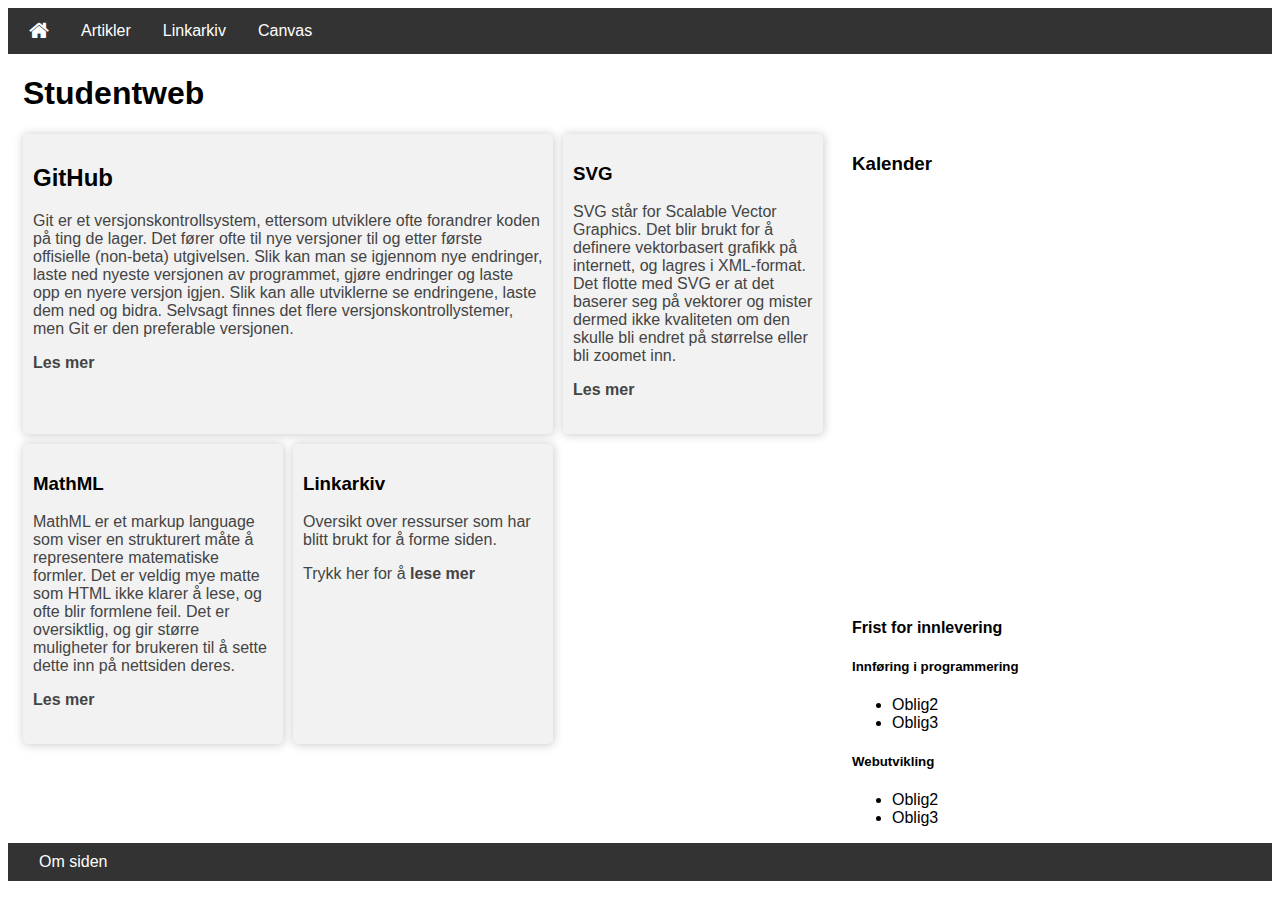
<file: html/index.html>
<!DOCTYPE html>
<html lang="no">
  <head>
    <meta charset="utf-8">
    <title>Studentnettside</title>
    <link rel="stylesheet" type="text/css" href="../css/index.css">
    <link rel="stylesheet" href="https://cdnjs.cloudflare.com/ajax/libs/font-awesome/4.7.0/css/font-awesome.min.css">
    <link rel="stylesheet" type="text/css" href="https://necolas.github.io/normalize.css/7.0.0/normalize.css">
  </head>
  <body>
    <nav>
      <a href="index.html"><i class="fa fa-home fa-lg" aria-hidden="true"></i></a>
        <div class="dropdownArticle">
        <button class="btnDrop">Artikler</button>
          <div class="dropdownArticleContent">
            <a href="mathml.html">MathML</a>
            <a href="svg.html">SVG</a>
            <a href="github.html">GitHub</a>
          </div> <!-- dropdownArticleContent end -->
        </div>  <!-- dropdownArticleArticle end -->
      <a href="linkarkiv.html">Linkarkiv</a>
      <a target="_blank" href="https://hiof.instructure.com/">Canvas</a>
    </nav>
<!--                         HEADER                                             -->
    <header>
      <h1>Studentweb</h1>
    </header>
<!--                         MAIN                                               -->
    <main>
      <div class="wrapper">
        <div class="box git">
          <article>
            <h2>GitHub</h2>
            <p>Git er et versjonskontrollsystem, ettersom utviklere ofte forandrer
            koden på ting de lager. Det fører ofte til nye versjoner til og etter
            første offisielle (non-beta) utgivelsen. Slik kan man se igjennom
            nye endringer, laste ned nyeste versjonen av programmet, gjøre endringer
            og laste opp en nyere versjon igjen. Slik kan alle utviklerne se
            endringene, laste dem ned og bidra. Selvsagt finnes det flere
            versjonskontrollystemer, men Git er den preferable versjonen.</p>
            <p><a class="les" href="github.html">Les mer</a></p>
          </article>
        </div><!-- end of git -->

        <div class="box svg">
          <article id="svg">
            <h3>SVG</h3>
            <p>SVG står for Scalable Vector Graphics. Det blir brukt for å definere
            vektorbasert grafikk på internett, og lagres i XML-format.
            Det flotte med SVG er at det baserer seg på vektorer og mister dermed
            ikke kvaliteten om den skulle bli endret på størrelse eller bli
            zoomet inn.</p>
            <p><a class="les" href="svg.html">Les mer</a></p>
          </article>
        </div><!-- end of svg -->

        <div class="box math">
          <article>
            <h3>MathML</h3>
            <p>MathML er et markup language som viser en strukturert måte
              å representere matematiske formler. Det er veldig mye matte
              som HTML ikke klarer å lese, og ofte blir formlene feil. Det er oversiktlig,
              og gir større muligheter for brukeren til å sette dette inn på
              nettsiden deres.</p>
              <p><a class="les" href="mathml.html">Les mer</a></p>
          </article>
        </div><!-- end of math -->

        <div class="box link">
          <article>
            <h3>Linkarkiv</h3>
            <p>Oversikt over ressurser som har blitt brukt for å forme siden.</p>
            <p>Trykk her for å <a class="les" href="linkarkiv.html">lese mer</a></p>
          </article>
        </div> <!-- end of link -->
      </div><!-- end of wrapper -->
          <!--                   ASIDE                                          -->
        <aside>
          <h3>Kalender</h3> <!-- Google lar meg ikke flytte stylingen inn i CSS uten å bli sint så det kommer til å forbli en error her -->
          <iframe src="https://calendar.google.com/calendar/embed?showTitle=0&amp;showNav=0&amp;showPrint=0&amp;showTz=0&amp;height=400&amp;wkst=2&amp;bgcolor=%23FFFFFF&amp;src=johanne190497%40hotmail.no&amp;color=%231B887A&amp;src=j19u3d31kqt29fstcikvit8gs8%40group.calendar.google.com&amp;color=%238C500B&amp;ctz=Europe%2FOslo" style="border-width:0" width="400" height="400" frameborder="0" scrolling="no"></iframe>
          <h4>Frist for innlevering</h4>
          <h5>Innføring i programmering</h5>
          <ul>
            <li>Oblig2</li>
            <li>Oblig3</li>
          </ul>
          <h5>Webutvikling</h5>
          <ul>
            <li>Oblig2</li>
            <li>Oblig3</li>
          </ul>
        </aside>
      </main>
<!--                             FOOTER                                         -->
    <footer>
      <a href="omsiden.html">Om siden</a>
    </footer>
  </body>
</html>
<!--                         Kommentar from author                              -->
<!-- Er veldig usikker på hvordan grid og flexbox fungerer, og har i all hovedsak bare prøvd meg
fram med masse forskjellig tull. Er ikke meningen at det skal være veldig rotete, men håper så inderlig
at det i alle fall er lesebart, og muligens inspirerer/er nyttig til framtidig bruk. For min del har dette
vært svært lærerikt og strevsomt. -->
</file>
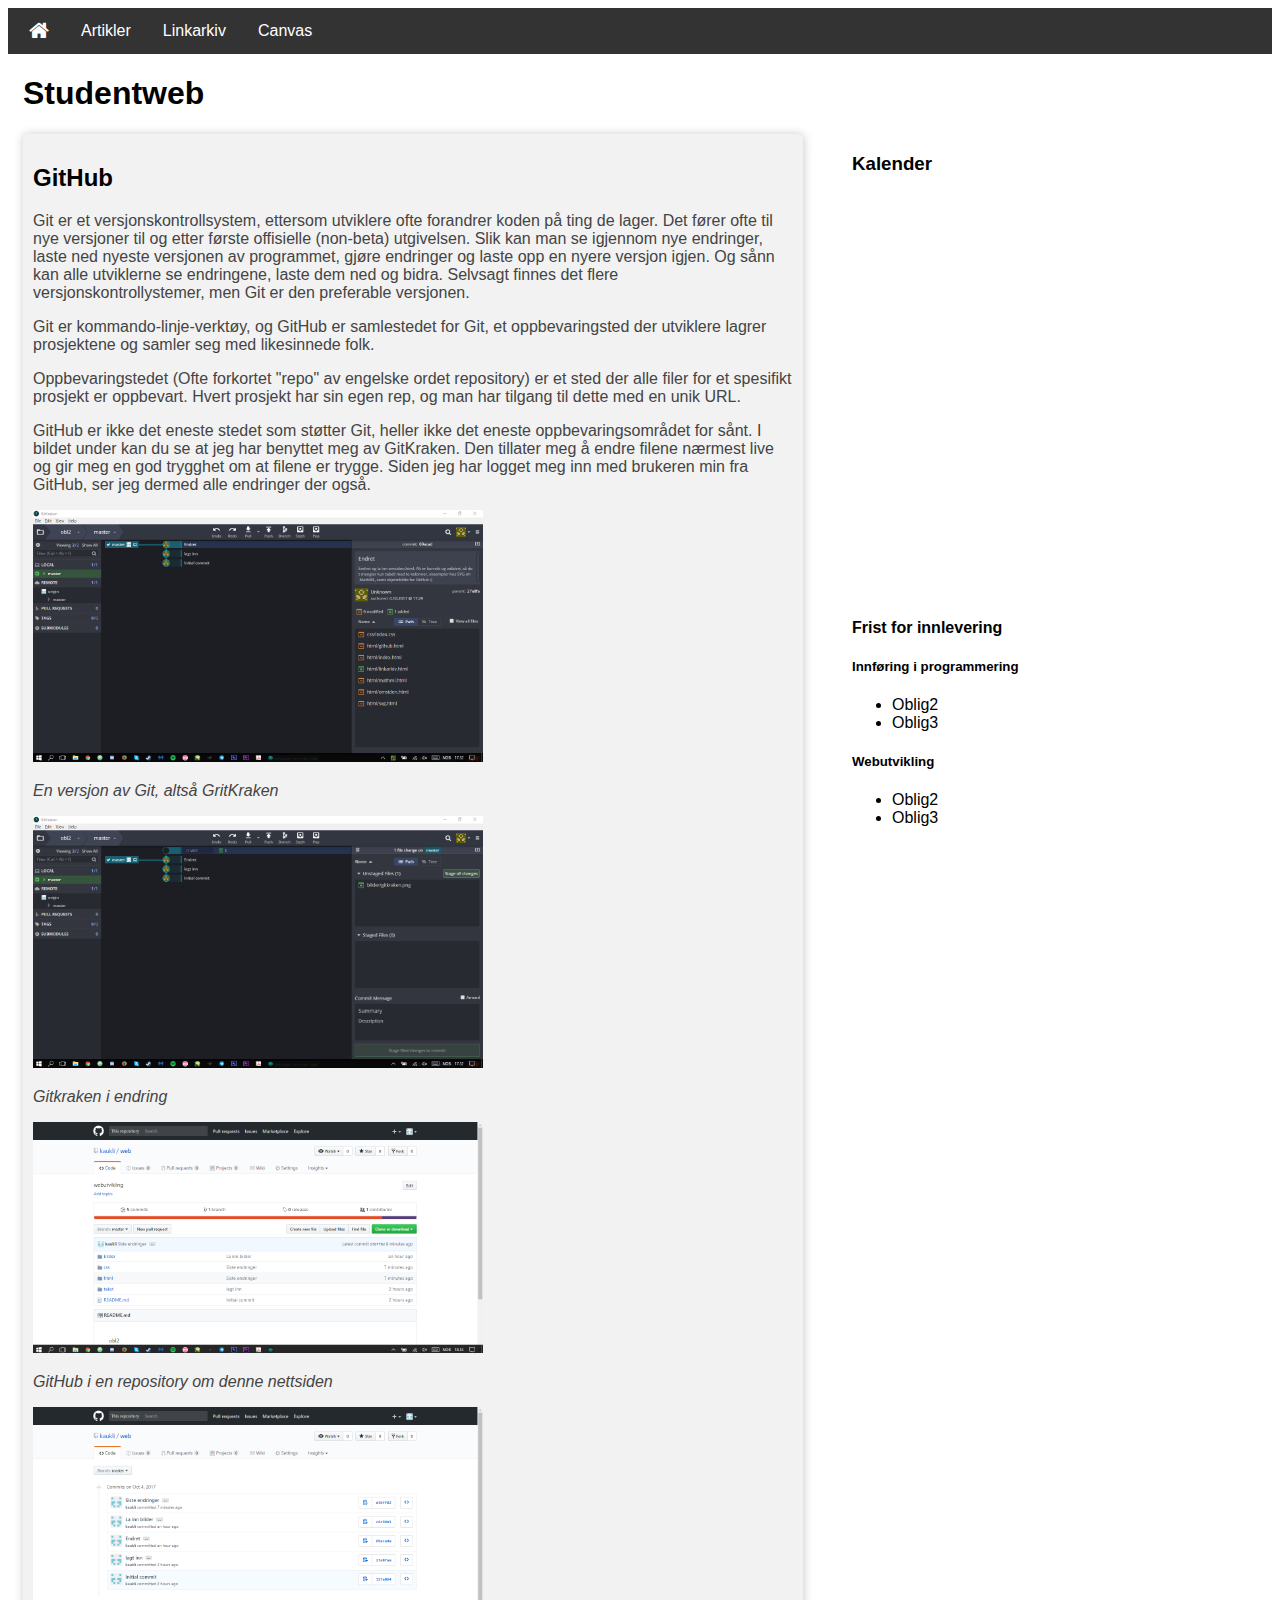
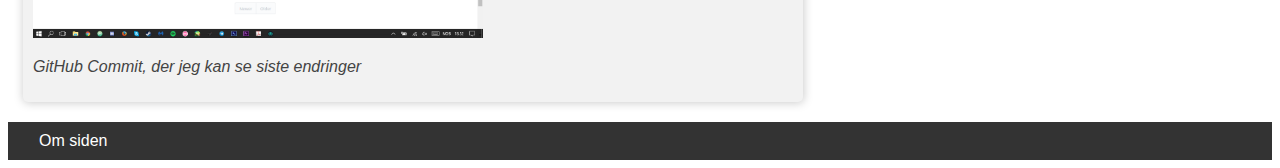
<file: html/github.html>
<!DOCTYPE html>
<html lang="no">
  <head>
    <meta charset="utf-8">
    <title>Studentnettside</title>
    <link rel="stylesheet" type="text/css" href="../css/index.css">
    <link rel="stylesheet" href="https://cdnjs.cloudflare.com/ajax/libs/font-awesome/4.7.0/css/font-awesome.min.css">
    <link rel="stylesheet" type="text/css" href="https://necolas.github.io/normalize.css/7.0.0/normalize.css">
  </head>
  <body>
    <nav>
      <a href="index.html"><i class="fa fa-home fa-lg" aria-hidden="true"></i></a>
        <div class="dropdownArticle">
        <button class="btnDrop">Artikler</button>
          <div class="dropdownArticleContent">
            <a href="mathml.html">MathML</a>
            <a href="svg.html">SVG</a>
            <a href="github.html">GitHub</a>
          </div> <!-- dropdownArticleContent end -->
        </div>  <!-- dropdownArticleArticle end -->
      <a href="linkarkiv.html">Linkarkiv</a>
      <a target="_blank" href="https://hiof.instructure.com/">Canvas</a>
    </nav>
<!--                                                                            -->
    <header>
      <h1>Studentweb</h1>
    </header>
<!--                                                                            -->
    <main>
      <div class="wrapperpage">
        <div class="content">
          <h2>GitHub</h2>
          <p>Git er et versjonskontrollsystem, ettersom utviklere ofte forandrer
            koden på ting de lager. Det fører ofte til nye versjoner til og etter
            første offisielle (non-beta) utgivelsen. Slik kan man se igjennom
            nye endringer, laste ned nyeste versjonen av programmet, gjøre endringer
            og laste opp en nyere versjon igjen. Og sånn kan alle utviklerne se
            endringene, laste dem ned og bidra. Selvsagt finnes det flere
            versjonskontrollystemer, men Git er den preferable versjonen.</p>

            <p>Git er kommando-linje-verktøy, og GitHub er samlestedet for Git,
            et oppbevaringsted der utviklere lagrer prosjektene og samler seg
            med likesinnede folk.</p>

            <p>Oppbevaringstedet (Ofte forkortet "repo" av engelske ordet repository)
            er et sted der alle filer for et spesifikt prosjekt er oppbevart.
            Hvert prosjekt har sin egen rep, og man har tilgang til dette
            med en unik URL.</p>

            <p>GitHub er ikke det eneste stedet som støtter Git, heller ikke
            det eneste oppbevaringsområdet for sånt. I bildet under kan
            du se at jeg har benyttet meg av GitKraken. Den tillater meg
            å endre filene nærmest live og gir meg en god trygghet
            om at filene er trygge. Siden jeg har logget meg inn med
            brukeren min fra GitHub, ser jeg dermed alle endringer der også.</p>
            <img src="../bilder/gitkraken.png" alt="gitkraken">
            <p><i>En versjon av Git, altså GritKraken</i></p>
            <img src="../bilder/gitkrakenendret.png" alt="endret">
            <p><i>Gitkraken i endring</i></p>
            <img src="../bilder/github.png" alt="github">
            <p><i>GitHub i en repository om denne nettsiden</i></p>
            <img src="../bilder/githubcommit.png" alt="githubcommit">
            <p><i>GitHub Commit, der jeg kan se siste endringer</i></p>
        </div>
      </div>
      <aside>
        <h3>Kalender</h3> <!-- Google lar meg ikke flytte stylingen inn i CSS uten å bli sint så det kommer til å forbli en error her -->
        <iframe src="https://calendar.google.com/calendar/embed?showTitle=0&amp;showNav=0&amp;showPrint=0&amp;showTz=0&amp;height=400&amp;wkst=2&amp;bgcolor=%23FFFFFF&amp;src=johanne190497%40hotmail.no&amp;color=%231B887A&amp;src=j19u3d31kqt29fstcikvit8gs8%40group.calendar.google.com&amp;color=%238C500B&amp;ctz=Europe%2FOslo" style="border-width:0" width="400" height="400" frameborder="0" scrolling="no"></iframe>
        <h4>Frist for innlevering</h4>
        <h5>Innføring i programmering</h5>
        <ul>
          <li>Oblig2</li>
          <li>Oblig3</li>
        </ul>
        <h5>Webutvikling</h5>
        <ul>
          <li>Oblig2</li>
          <li>Oblig3</li>
        </ul>
      </aside>
    </main>
<!--                                                                            -->
    <footer>
      <a href="omsiden.html">Om siden</a>
    </footer>
  </body>
</html>
<!--                         Kommentar from author                              -->
<!-- Er veldig usikker på hvordan grid og flexbox fungerer, og har i all hovedsak bare prøvd meg
fram med masse forskjellig tull. Er ikke meningen at det skal være veldig rotete, men håper så inderlig
at det i alle fall er lesebart, og muligens inspirerer/er nyttig til framtidig bruk. For min del har dette
vært svært lærerikt og strevsomt. -->
</file>
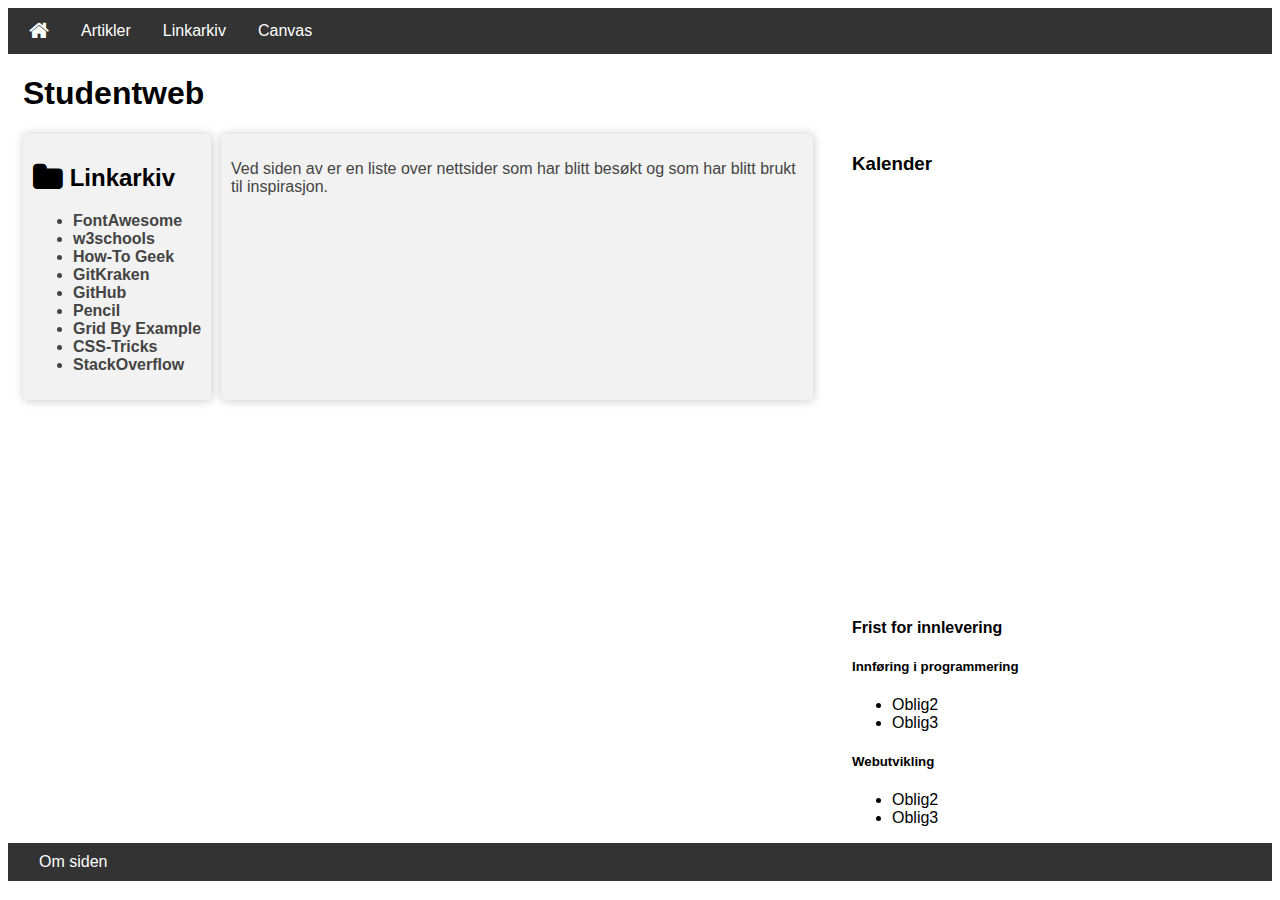
<file: html/linkarkiv.html>
<!DOCTYPE html>
<html lang="no">
  <head>
    <meta charset="utf-8">
    <title>Studentnettside</title>
    <link rel="stylesheet" type="text/css" href="../css/index.css">
    <link rel="stylesheet" href="https://cdnjs.cloudflare.com/ajax/libs/font-awesome/4.7.0/css/font-awesome.min.css">
    <link rel="stylesheet" type="text/css" href="https://necolas.github.io/normalize.css/7.0.0/normalize.css">
  </head>
  <body>
    <nav>
      <a href="index.html"><i class="fa fa-home fa-lg" aria-hidden="true"></i></a>
        <div class="dropdownArticle">
        <button class="btnDrop">Artikler</button>
          <div class="dropdownArticleContent">
            <a href="mathml.html">MathML</a>
            <a href="svg.html">SVG</a>
            <a href="github.html">GitHub</a>
          </div> <!-- dropdownArticleContent end -->
        </div>  <!-- dropdownArticleArticle end -->
      <a href="linkarkiv.html">Linkarkiv</a>
      <a target="_blank" href="https://hiof.instructure.com/">Canvas</a>
    </nav>
<!--                                                                            -->
    <header>
      <h1>Studentweb</h1>
    </header>
<!--                                                                            -->
    <main>
      <div class="wrapperpage">
        <div class="content">
          <h2><i class="fa fa-folder fa-lg" aria-hidden="true"></i> Linkarkiv</h2>
          <ul>
            <li><a class="ark" target="_blank" href="http://fontawesome.io">FontAwesome</a></li>
            <li><a class="ark" target="_blank" href="https://www.w3schools.com">w3schools</a></li>
            <li><a class="ark" target="_blank" href="https://www.howtogeek.com/180167/htg-explains-what-is-github-and-what-do-geeks-use-it-for/">How-To Geek</a></li>
            <li><a class="ark" target="_blank" href="https://www.gitkraken.com">GitKraken</a></li>
            <li><a class="ark" target="_blank" href="https://github.com">GitHub</a></li>
            <li><a class="ark" target="_blank" href="http://pencil.evolus.vn/Default.html">Pencil</a></li>
            <li><a class="ark" target="_blank" href="https://gridbyexample.com/video/grid-template-areas/">Grid By Example</a></li>
            <li><a class="ark" target="_blank" href="https://css-tricks.com">CSS-Tricks</a></li>
            <li><a class="ark" target="_blank" href="https://stackoverflow.com">StackOverflow</a></li>
          </ul>
        </div>
        <div class="content">
          <p>Ved siden av er en liste over nettsider som har blitt besøkt og som har blitt brukt til inspirasjon.</p>
        </div>
      </div>
      <aside>
        <h3>Kalender</h3> <!-- Google lar meg ikke flytte stylingen inn i CSS uten å bli sint så det kommer til å forbli en error her -->
        <iframe src="https://calendar.google.com/calendar/embed?showTitle=0&amp;showNav=0&amp;showPrint=0&amp;showTz=0&amp;height=400&amp;wkst=2&amp;bgcolor=%23FFFFFF&amp;src=johanne190497%40hotmail.no&amp;color=%231B887A&amp;src=j19u3d31kqt29fstcikvit8gs8%40group.calendar.google.com&amp;color=%238C500B&amp;ctz=Europe%2FOslo" style="border-width:0" width="400" height="400" frameborder="0" scrolling="no"></iframe>
        <h4>Frist for innlevering</h4>
        <h5>Innføring i programmering</h5>
        <ul>
          <li>Oblig2</li>
          <li>Oblig3</li>
        </ul>
        <h5>Webutvikling</h5>
        <ul>
          <li>Oblig2</li>
          <li>Oblig3</li>
        </ul>
      </aside>
    </main>
<!--                                                                            -->
    <footer>
      <a href="omsiden.html">Om siden</a>
    </footer>
  </body>
</html>
<!--                         Kommentar from author                              -->
<!-- Er veldig usikker på hvordan grid og flexbox fungerer, og har i all hovedsak bare prøvd meg
fram med masse forskjellig tull. Er ikke meningen at det skal være veldig rotete, men håper så inderlig
at det i alle fall er lesebart, og muligens inspirerer/er nyttig til framtidig bruk. For min del har dette
vært svært lærerikt og strevsomt. -->
</file>
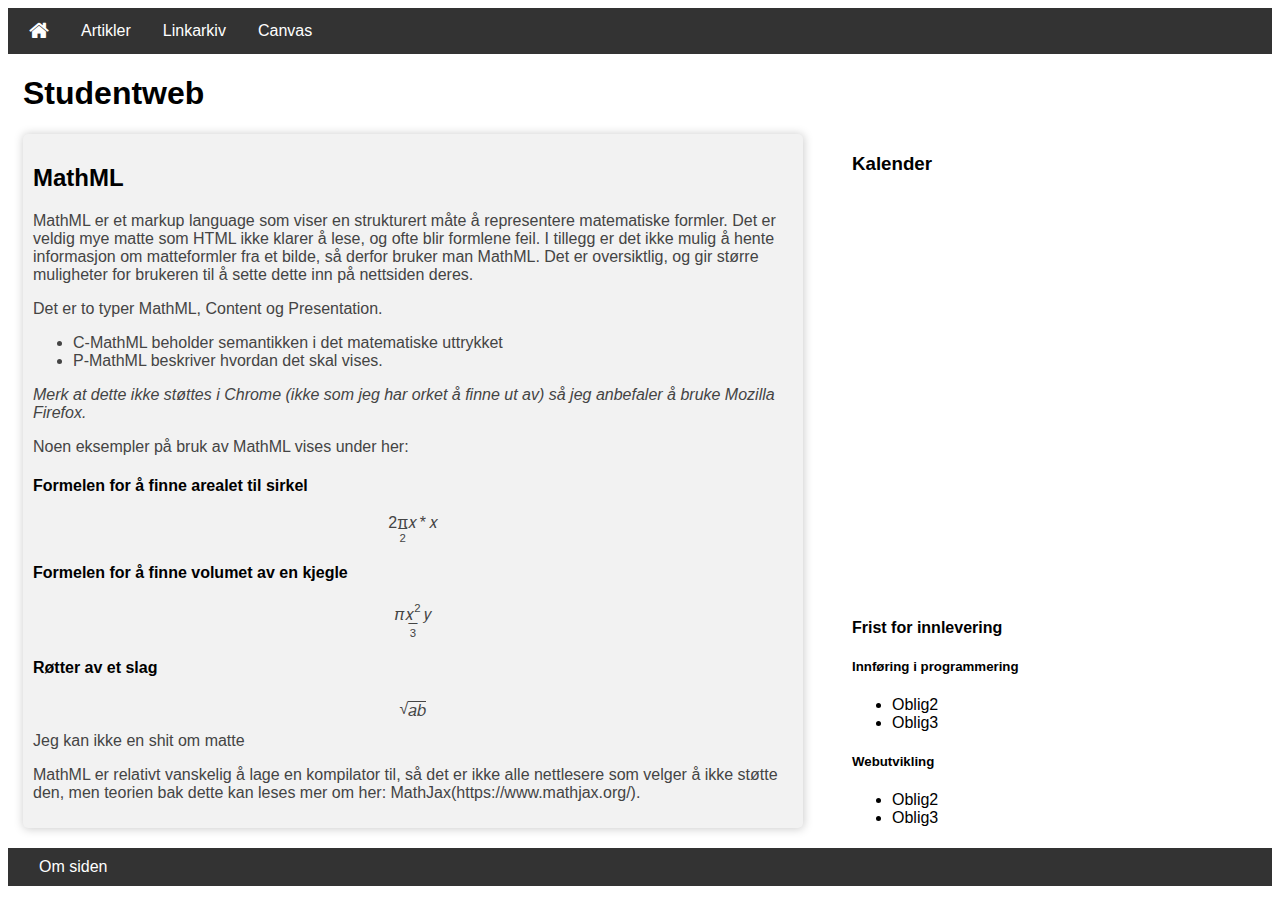
<file: html/mathml.html>
<!DOCTYPE html>
<html lang="no">
  <head>
    <meta charset="utf-8">
    <title>Studentnettside</title>
    <link rel="stylesheet" type="text/css" href="../css/index.css">
    <link rel="stylesheet" href="https://cdnjs.cloudflare.com/ajax/libs/font-awesome/4.7.0/css/font-awesome.min.css">
    <link rel="stylesheet" type="text/css" href="https://necolas.github.io/normalize.css/7.0.0/normalize.css">
  </head>
  <body>
    <nav>
      <a href="index.html"><i class="fa fa-home fa-lg" aria-hidden="true"></i></a>
        <div class="dropdownArticle">
        <button class="btnDrop">Artikler</button>
          <div class="dropdownArticleContent">
            <a href="mathml.html">MathML</a>
            <a href="svg.html">SVG</a>
            <a href="github.html">GitHub</a>
          </div> <!-- dropdownArticleContent end -->
        </div>  <!-- dropdownArticleArticle end -->
      <a href="linkarkiv.html">Linkarkiv</a>
      <a target="_blank" href="https://hiof.instructure.com/">Canvas</a>
    </nav>
<!--                                                                            -->
    <header>
      <h1>Studentweb</h1>
    </header>
<!--                                                                            -->
    <main>
      <div class="wrapperpage">
        <div class="content">
          <h2>MathML</h2>
          <p>MathML er et markup language som viser en strukturert måte
            å representere matematiske formler. Det er veldig mye matte
            som HTML ikke klarer å lese, og ofte blir formlene feil. I
            tillegg er det ikke mulig å hente informasjon om matteformler
            fra et bilde, så derfor bruker man MathML. Det er oversiktlig,
            og gir større muligheter for brukeren til å sette dette inn på
            nettsiden deres.</p>
            <p>Det er to typer MathML, Content og Presentation.</p>
            <ul>
              <li>C-MathML beholder semantikken i det matematiske uttrykket</li>
              <li>P-MathML beskriver hvordan det skal vises.</li>
            </ul>


            <p><i>Merk at dette ikke støttes i Chrome (ikke som jeg har
              orket å finne ut av) så jeg anbefaler å bruke Mozilla
              Firefox.</i></p>

            <p>Noen eksempler på bruk av MathML vises under her:</p>

            <h4>Formelen for å finne arealet til sirkel</h4>
            <math display="block">
              <mrow>
                <mrow>
                  <munder>
                    <mrow>
                      <munder accentunder="true">
                        <mrow>
                          <mrow>
                              <mn>2</mn>
                              <mtext>&pi;</mtext>
                              <mi>x</mi>
                          </mrow>
                        </mrow>
                          <mo>&macr;</mo>
                      </munder>
                    </mrow>
                      <mn>2</mn>
                  </munder>
                </mrow>
                  <mo>*</mo>
                  <mi>x</mi>
              </mrow>
            </math>

            <h4>Formelen for å finne volumet av en kjegle</h4>
            <math display="block">
            <mrow>
              <munder>
                    <mrow>
                      <munder accentunder="true">
                            <mrow>
                              <mrow>
                                <mi>&pi;</mi>
                                <msup>
                                        <mi>x</mi>
                                      <mn>2</mn>
                                </msup>
                                <mi>y</mi>
                              </mrow>
                            </mrow>
                            <mo>&macr;</mo>
                      </munder>
                    </mrow>
                    <mn>3</mn>
              </munder>
            </mrow>
            </math>

            <h4>Røtter av et slag</h4>
            <math display="block">
            <mrow>
              <msqrt>
                <mi>a</mi>
                <mi>b</mi>
              </msqrt>
            </mrow>
            </math>
            <p>Jeg kan ikke en shit om matte</p>

            <p>MathML er relativt vanskelig å lage en kompilator til,
              så det er ikke alle nettlesere som velger å ikke støtte den,
              men teorien bak dette kan leses mer om her:
              MathJax(https://www.mathjax.org/).</p>
        </div>
      </div>
      <aside>
        <h3>Kalender</h3> <!-- Google lar meg ikke flytte stylingen inn i CSS uten å bli sint så det kommer til å forbli en error her -->
        <iframe src="https://calendar.google.com/calendar/embed?showTitle=0&amp;showNav=0&amp;showPrint=0&amp;showTz=0&amp;height=400&amp;wkst=2&amp;bgcolor=%23FFFFFF&amp;src=johanne190497%40hotmail.no&amp;color=%231B887A&amp;src=j19u3d31kqt29fstcikvit8gs8%40group.calendar.google.com&amp;color=%238C500B&amp;ctz=Europe%2FOslo" style="border-width:0" width="400" height="400" frameborder="0" scrolling="no"></iframe>
        <h4>Frist for innlevering</h4>
        <h5>Innføring i programmering</h5>
        <ul>
          <li>Oblig2</li>
          <li>Oblig3</li>
        </ul>
        <h5>Webutvikling</h5>
        <ul>
          <li>Oblig2</li>
          <li>Oblig3</li>
        </ul>
      </aside>
    </main>
<!--                                                                            -->
    <footer>
      <a href="omsiden.html">Om siden</a>
    </footer>
  </body>
</html>
<!--                         Kommentar from author                              -->
<!-- Er veldig usikker på hvordan grid og flexbox fungerer, og har i all hovedsak bare prøvd meg
fram med masse forskjellig tull. Er ikke meningen at det skal være veldig rotete, men håper så inderlig
at det i alle fall er lesebart, og muligens inspirerer/er nyttig til framtidig bruk. For min del har dette
vært svært lærerikt og strevsomt. -->
</file>
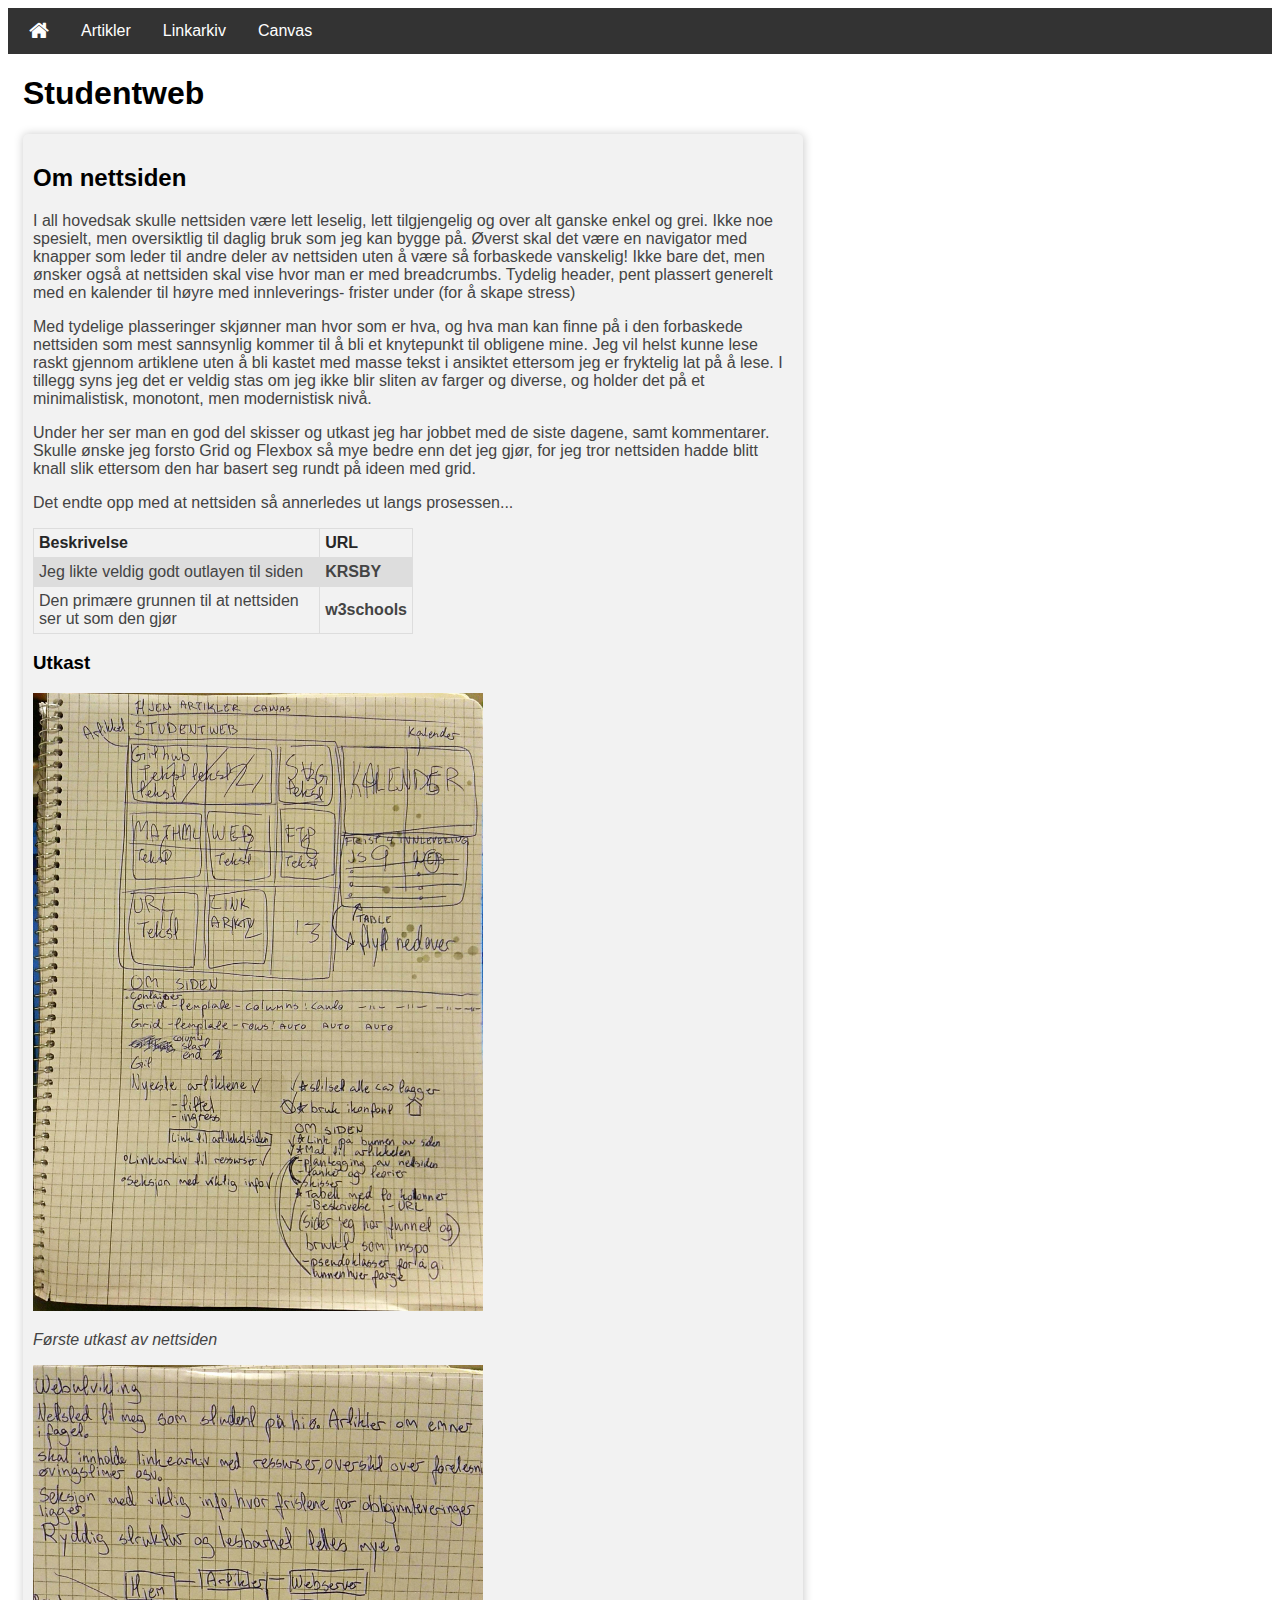
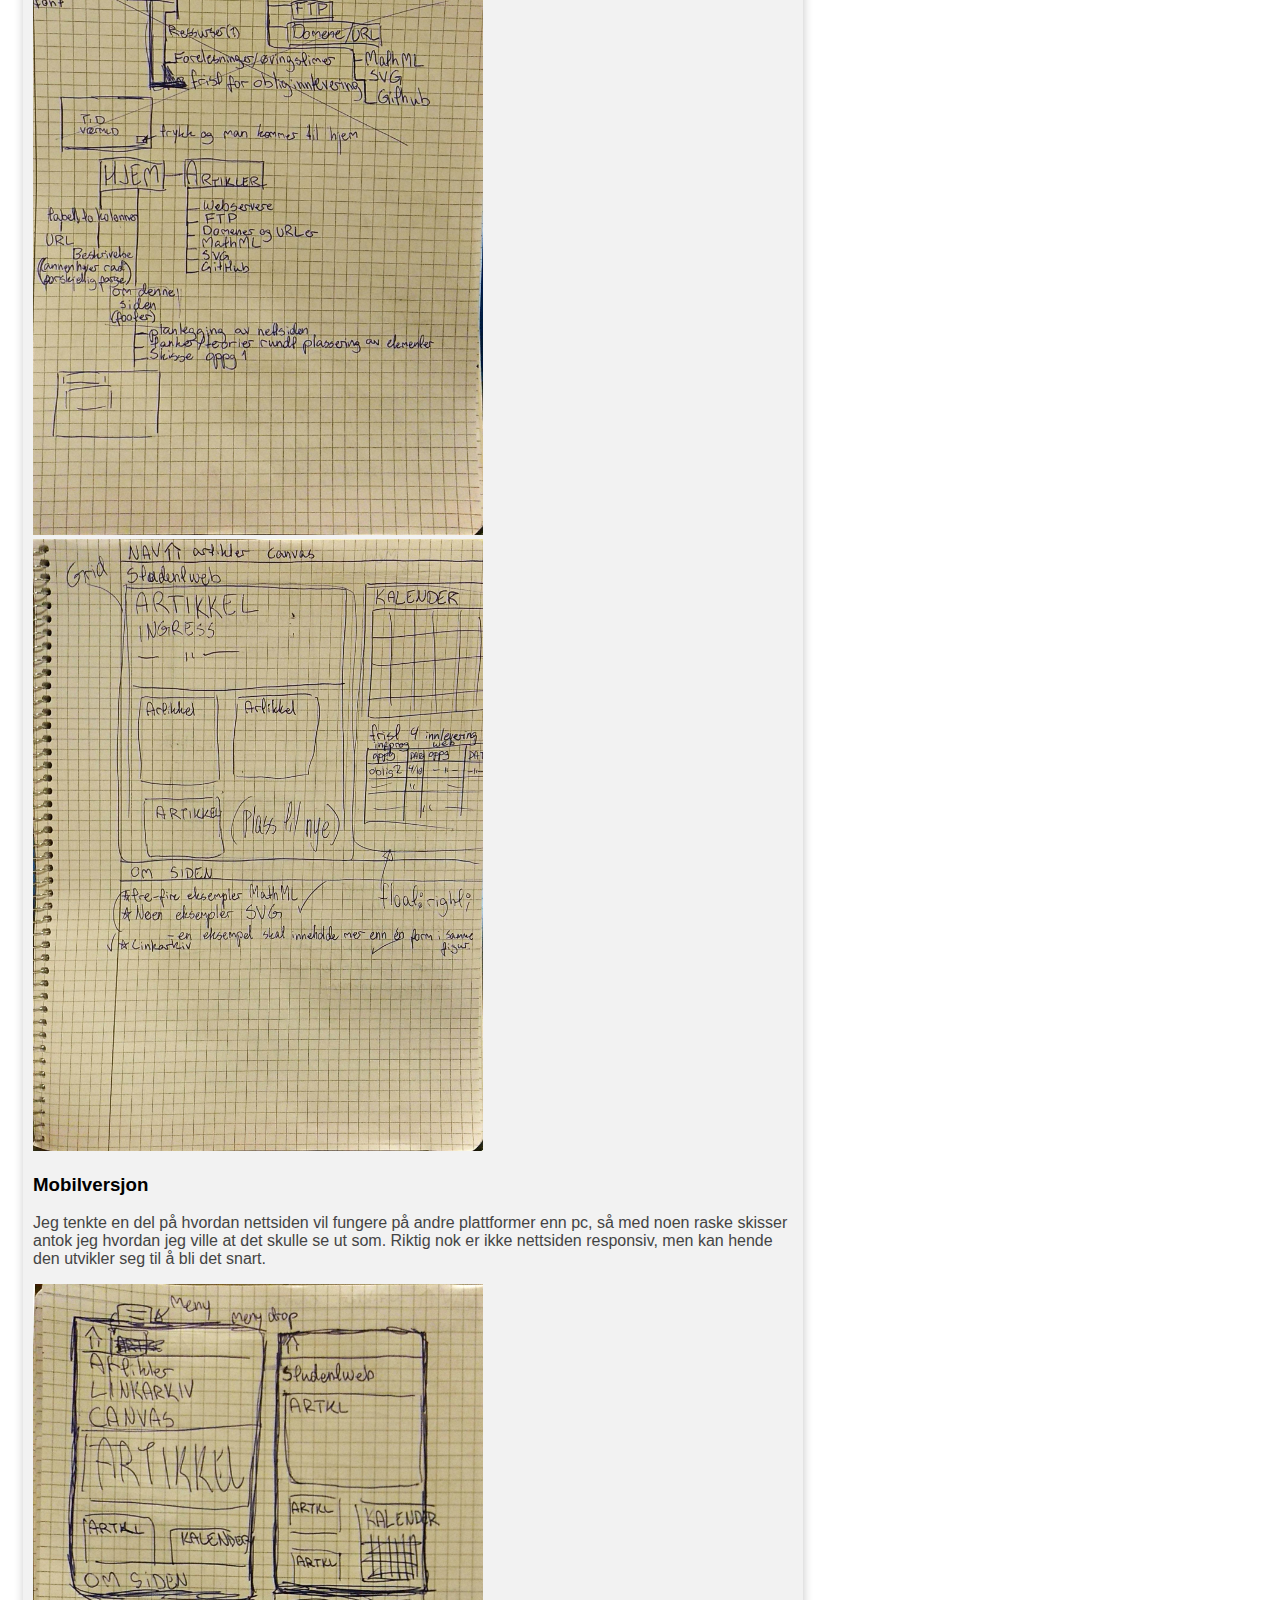
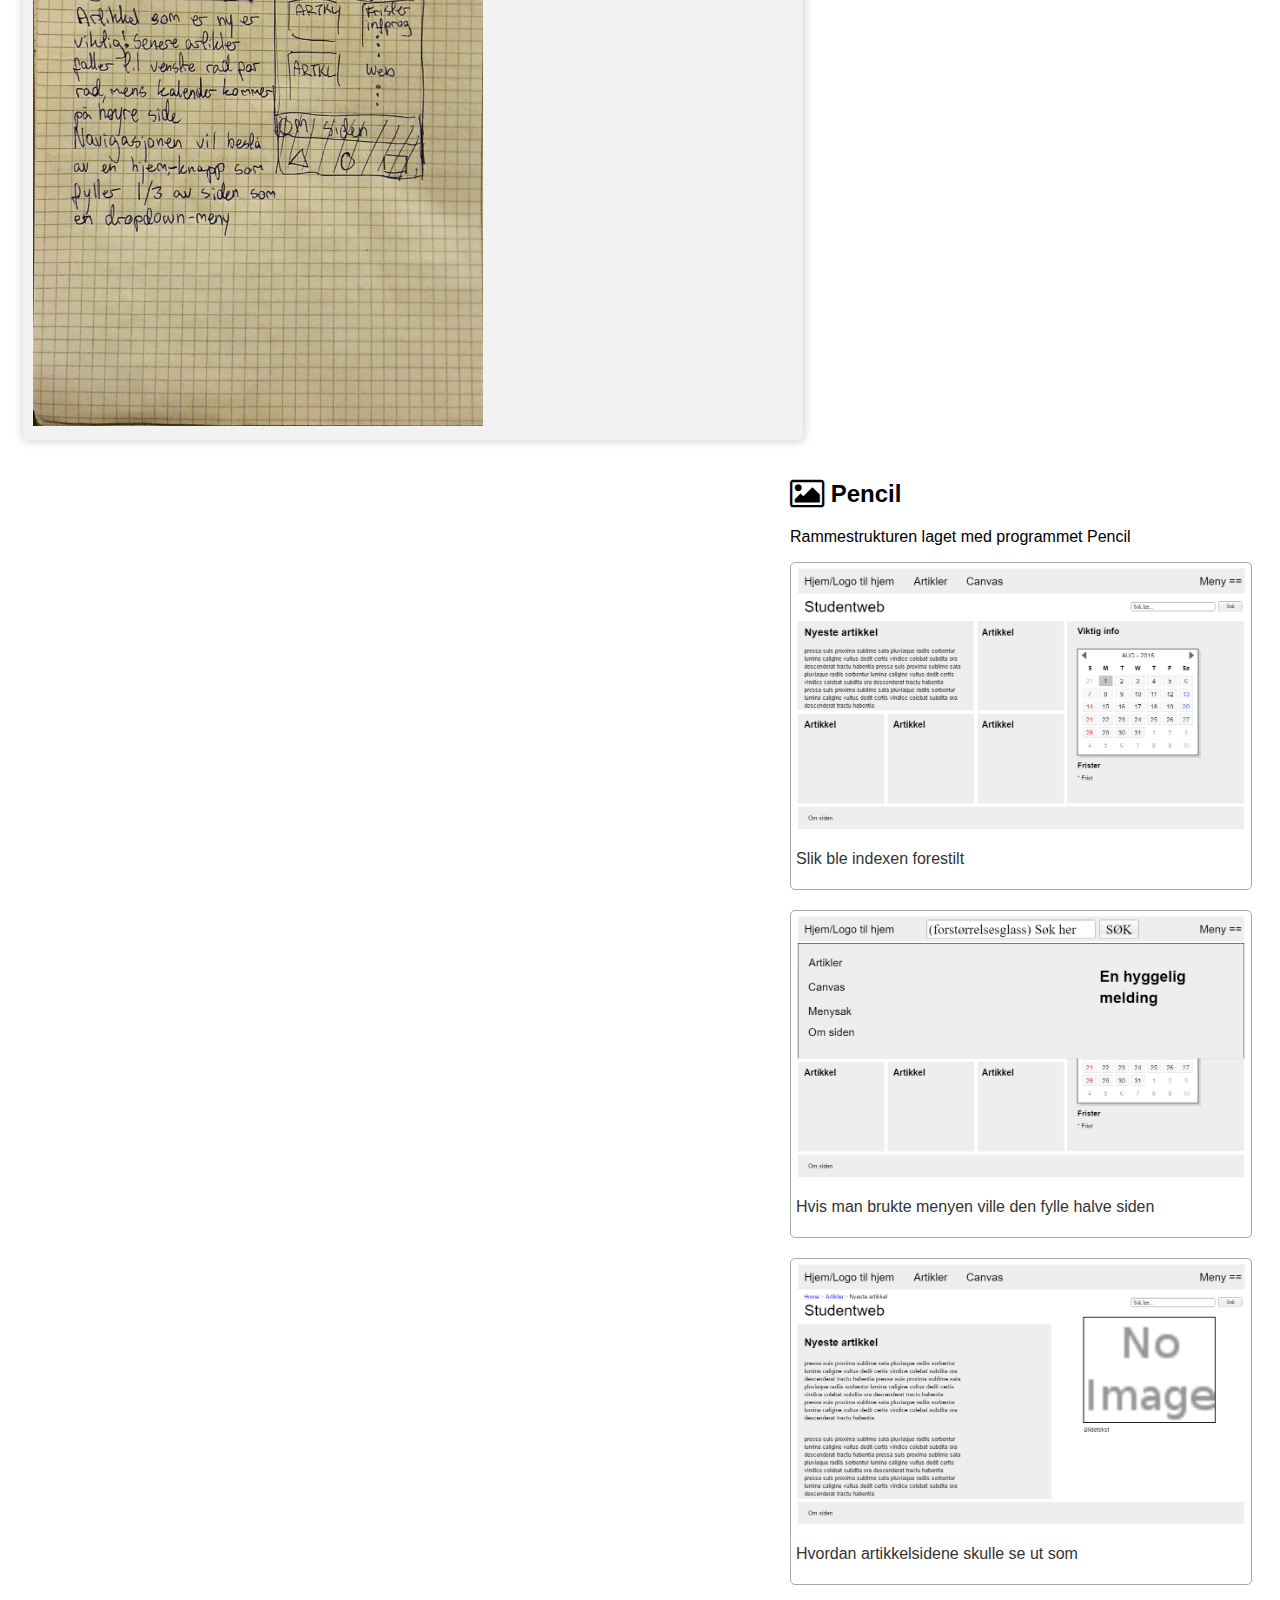
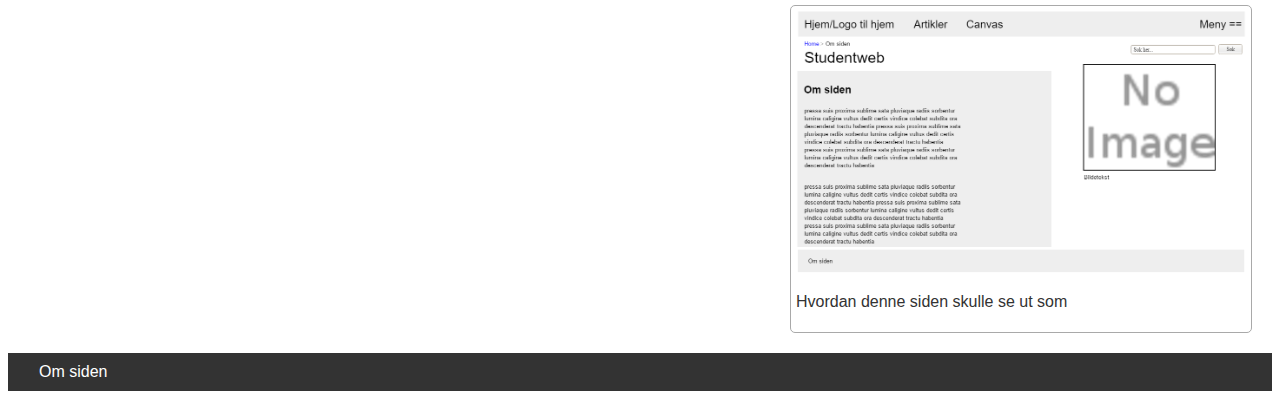
<file: html/omsiden.html>
<!DOCTYPE html>
<html lang="no">
  <head>
    <meta charset="utf-8">
    <title>Studentnettside</title>
    <link rel="stylesheet" type="text/css" href="../css/index.css">
    <link rel="stylesheet" href="https://cdnjs.cloudflare.com/ajax/libs/font-awesome/4.7.0/css/font-awesome.min.css">
    <link rel="stylesheet" type="text/css" href="https://necolas.github.io/normalize.css/7.0.0/normalize.css">
  </head>
  <body>
    <nav>
      <a href="index.html"><i class="fa fa-home fa-lg" aria-hidden="true"></i></a>
        <div class="dropdownArticle">
        <button class="btnDrop">Artikler</button>
          <div class="dropdownArticleContent">
            <a href="mathml.html">MathML</a>
            <a href="svg.html">SVG</a>
            <a href="github.html">GitHub</a>
          </div> <!-- dropdownArticleContent end -->
        </div>  <!-- dropdownArticleArticle end -->
      <a href="linkarkiv.html">Linkarkiv</a>
      <a target="_blank" href="https://hiof.instructure.com/">Canvas</a>
    </nav>
<!--                                                                            -->
    <header>
      <h1>Studentweb</h1>
    </header>
<!--                                                                            -->
    <main>
      <div class="wrapperpage">
        <div class="content">
          <h2>Om nettsiden</h2>
          <p>I all hovedsak skulle nettsiden være lett leselig, lett tilgjengelig
            og over alt ganske enkel og grei. Ikke noe spesielt, men oversiktlig
            til daglig bruk som jeg kan bygge på. Øverst skal det være en
            navigator med knapper som leder til andre deler av nettsiden uten
            å være så forbaskede vanskelig! Ikke bare det, men ønsker også at
            nettsiden skal vise hvor man er med breadcrumbs. Tydelig header,
            pent plassert generelt med en kalender til høyre med innleverings-
            frister under (for å skape stress)</p>

            <p>Med tydelige plasseringer skjønner man hvor som er hva, og hva man
            kan finne på i den forbaskede nettsiden som mest sannsynlig kommer
            til å bli et knytepunkt til obligene mine. Jeg vil helst kunne lese
            raskt gjennom artiklene uten å bli kastet med masse tekst i ansiktet
            ettersom jeg er fryktelig lat på å lese. I tillegg syns jeg det er
            veldig stas om jeg ikke blir sliten av farger og diverse, og holder
            det på et minimalistisk, monotont, men modernistisk nivå.</p>

            <p>Under her ser man en god del skisser og utkast jeg har jobbet med de
            siste dagene, samt kommentarer. Skulle ønske jeg forsto Grid og
            Flexbox så mye bedre enn det jeg gjør, for jeg tror nettsiden hadde
            blitt knall slik ettersom den har basert seg rundt på ideen med grid.</p>
            
            <p>Det endte opp med at nettsiden så annerledes ut langs prosessen...</p>

            <table>
              <tr>
                <th class="tableTitle">Beskrivelse</th>
                <th class="tableTitle">URL</th>
              </tr>
              <tr>
                <th>Jeg likte veldig godt outlayen til siden</th>
                <th><a class="ark" target="_blank" href="https://www.krsby.no/">KRSBY</a></th>
              </tr>
              <tr>
                <th>Den primære grunnen til at nettsiden ser ut som den gjør</th>
                <th><a class="ark" target="_blank" href="https://www.w3schools.com">w3schools</a></th>
              </tr>
            </table>
            <h3>Utkast</h3>
            <img src="../bilder/plan1.jpg" alt="plan1">
            <p><i>Første utkast av nettsiden</i></p>
            <img src="../bilder/plan2.jpg" alt="plan2">
            <img src="../bilder/plan3.jpg" alt="plan3">

            <h3>Mobilversjon</h3>
            <p>Jeg tenkte en del på hvordan nettsiden vil fungere på andre
            plattformer enn pc, så med noen raske skisser antok jeg hvordan
            jeg ville at det skulle se ut som. Riktig nok er ikke nettsiden
            responsiv, men kan hende den utvikler seg til å bli det snart.</p>
            <img src="../bilder/mobil.jpg" alt="mobil">
        </div>
      </div>
      <aside>
        <h2><i class="fa fa-picture-o fa-lg" aria-hidden="true"></i> Pencil</h2>
        <p>Rammestrukturen laget med programmet Pencil</p>
        <div class="bilde">
          <img src="../bilder/index.png" alt="index"><br/>
          <p>Slik ble indexen forestilt</p>
        </div>
        <div class="bilde">
          <img src="../bilder/index_om_meny_brukes.png" alt="meny"><br/>
          <p>Hvis man brukte menyen ville den fylle halve siden</p>
        </div>
        <div class="bilde">
          <img src="../bilder/nyesteartikkel.png" alt="nyartikkel"><br/>
          <p>Hvordan artikkelsidene skulle se ut som</p>
        </div>
        <div class="bilde">
          <img src="../bilder/omsiden.png" alt="omsiden">
          <p>Hvordan denne siden skulle se ut som</p>
        </div>
      </aside>
    </main>
<!--                                                                            -->
    <footer>
      <a href="omsiden.html">Om siden</a>
    </footer>
  </body>
</html>
<!-- Er ikke kalender her ettersom det skal forklare nettsiden -->
</file>
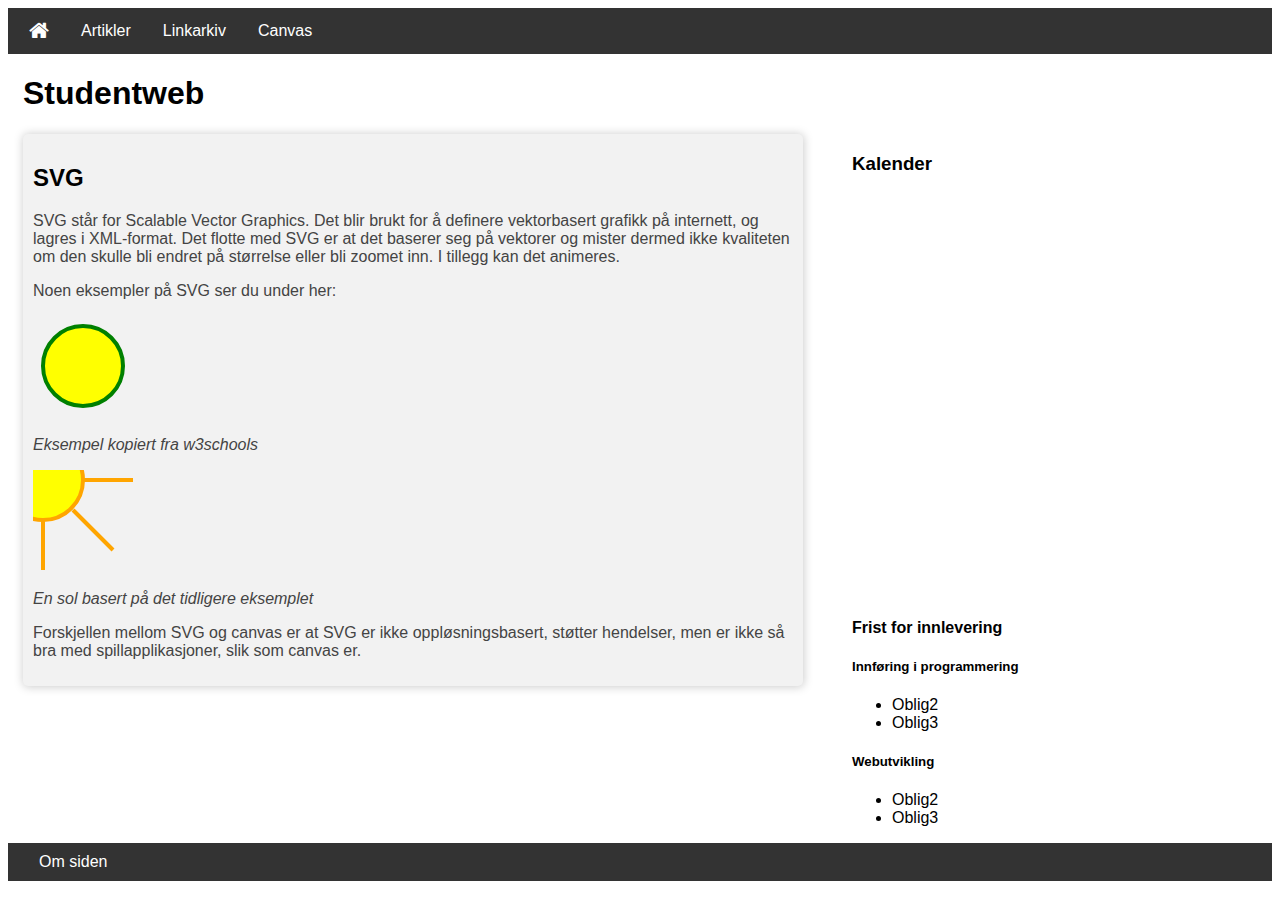
<file: html/svg.html>
<!DOCTYPE html>
<html lang="no">
  <head>
    <meta charset="utf-8">
    <title>Studentnettside</title>
    <link rel="stylesheet" type="text/css" href="../css/index.css">
    <link rel="stylesheet" href="https://cdnjs.cloudflare.com/ajax/libs/font-awesome/4.7.0/css/font-awesome.min.css">
    <link rel="stylesheet" type="text/css" href="https://necolas.github.io/normalize.css/7.0.0/normalize.css">
  </head>
  <body>
    <nav>
      <a href="index.html"><i class="fa fa-home fa-lg" aria-hidden="true"></i></a>
        <div class="dropdownArticle">
        <button class="btnDrop">Artikler</button>
          <div class="dropdownArticleContent">
            <a href="mathml.html">MathML</a>
            <a href="svg.html">SVG</a>
            <a href="github.html">GitHub</a>
          </div> <!-- dropdownArticleContent end -->
        </div>  <!-- dropdownArticleArticle end -->
      <a href="linkarkiv.html">Linkarkiv</a>
      <a target="_blank" href="https://hiof.instructure.com/">Canvas</a>
    </nav>
<!--                                                                            -->
    <header>
      <h1>Studentweb</h1>
    </header>
<!--                                                                            -->
    <main>
      <div class="wrapperpage">
        <div class="content">
          <h2>SVG</h2>
          <p>SVG står for Scalable Vector Graphics. Det blir brukt for å definere
            vektorbasert grafikk på internett, og lagres i XML-format.
            Det flotte med SVG er at det baserer seg på vektorer og mister dermed
            ikke kvaliteten om den skulle bli endret på størrelse eller bli
            zoomet inn. I tillegg kan det animeres.</p>

            <p>Noen eksempler på SVG ser du under her:</p>
            <svg width="100" height="100">
              <circle cx="50" cy="50" r="40" stroke="green" stroke-width="4" fill="yellow" />
            </svg>
            <p><i>Eksempel kopiert fra w3schools</i></p>
            <svg width="100" height="100">
              <circle cx="10" cy="10" r="40" stroke="orange" stroke-width="4" fill="yellow" />
              <line x1="40" y1="40" x2="80" y2="80" stroke="orange" stroke-width="4" />
              <line x1="10" y1="50" x2="10" y2="100" stroke="orange" stroke-width="4" />
              <line x1="50" y1="10" x2="210" y2="10" stroke="orange" stroke-width="4" />
            </svg>
            <p><i>En sol basert på det tidligere eksemplet</i></p>
            <p>Forskjellen mellom SVG og canvas er at SVG er ikke oppløsningsbasert,
            støtter hendelser, men er ikke så bra med spillapplikasjoner, slik som
            canvas er.</p>
        </div>
      </div>
      <aside>
        <h3>Kalender</h3> <!-- Google lar meg ikke flytte stylingen inn i CSS uten å bli sint så det kommer til å forbli en error her -->
        <iframe src="https://calendar.google.com/calendar/embed?showTitle=0&amp;showNav=0&amp;showPrint=0&amp;showTz=0&amp;height=400&amp;wkst=2&amp;bgcolor=%23FFFFFF&amp;src=johanne190497%40hotmail.no&amp;color=%231B887A&amp;src=j19u3d31kqt29fstcikvit8gs8%40group.calendar.google.com&amp;color=%238C500B&amp;ctz=Europe%2FOslo" style="border-width:0" width="400" height="400" frameborder="0" scrolling="no"></iframe>
        <h4>Frist for innlevering</h4>
        <h5>Innføring i programmering</h5>
        <ul>
          <li>Oblig2</li>
          <li>Oblig3</li>
        </ul>
        <h5>Webutvikling</h5>
        <ul>
          <li>Oblig2</li>
          <li>Oblig3</li>
        </ul>
      </aside>
    </main>
<!--                                                                            -->
    <footer>
      <a href="omsiden.html">Om siden</a>
    </footer>
  </body>
</html>
<!--                         Kommentar from author                              -->
<!-- Er veldig usikker på hvordan grid og flexbox fungerer, og har i all hovedsak bare prøvd meg
fram med masse forskjellig tull. Er ikke meningen at det skal være veldig rotete, men håper så inderlig
at det i alle fall er lesebart, og muligens inspirerer/er nyttig til framtidig bruk. For min del har dette
vært svært lærerikt og strevsomt. -->
</file>
<file: css/index.css>
.wrapper{
  max-width: 800px;
  display: grid;
  grid-gap: 10px;
  grid-template-columns: auto auto auto ;
  grid-template-rows: 300px 300px;
  float: left;
  margin-bottom: 20px;
}
.wrapperpage{
  max-width: 800px;
  display: grid;
  grid-gap: 10px;
  grid-template-columns: auto auto auto ;
  float: left;
  margin-bottom: 20px;
}

.box{
  background-color: #f2f2f2;
  color: #444;
  border-radius: 5px;
  padding: 10px;
  font-size: 100%;
  overflow: auto;
  margin: 0;
  box-shadow: 0.5px 0.5px 10px #cccccc;
}
.content{
  background-color: #f2f2f2;
  color: #444;
  border-radius: 5px;
  padding: 10px;
  font-size: 100%;
  margin: 0;
  box-shadow: 0.5px 0.5px 10px #cccccc;
}
.git {
    grid-column: 1 / 3;
    grid-row: 1;
}
.svg {
    grid-column: 3 ;
    grid-row: 1;
}

.math {
    grid-column: 1 ;
    grid-row: 2 ;
}
.link {
    grid-column: 2;
    grid-row: 2;
}
/* ------------------------------------ */
body, body * {
  -webkit-box-sizing: border-box;
  -moz-box-sizing: border-box;
  box-sizing: border-box;
  font-family: Arial;
}
main{
  min-height: 100%;
}
nav {
  overflow: hidden;
  background-color: #333;
  padding-left: 5px;
}

nav a {
  float: left;
  font-size: 16px;
  color: white;
  text-align: center;
  padding: 14px 16px;
  text-decoration: none;
}

.dropdownArticle {
  float: left;
  overflow: hidden;
}

.dropdownArticle .btnDrop {
  font-size: 16px;
  border: none;
  outline: none;
  color: white;
  padding: 14px 16px;
  background-color: inherit;
}

nav a:hover, .dropdownArticle:hover .btnDrop {
  background-color: lightgray;
  color: black;
}

.dropdownArticleContent {
  display: none;
  position: absolute;
  background-color: #f9f9f9;
  min-width: 160px;
  box-shadow: 0px 8px 16px 0px rgba(0,0,0,0.2);
  z-index: 1;
}

.dropdownArticleContent a {
  float: none;
  color: black;
  padding: 12px 16px;
  text-decoration: none;
  display: block;
  text-align: left;
}

.dropdownArticleContent a:hover {
  background-color: #ddd;
}

.dropdownArticle:hover .dropdownArticleContent {
  display: block;
}

h1, h2, h3, h4, h5{
  color: black;
}

.les{
  text-decoration: none;
  font-weight: bold;
  color: #444;
}
.les:hover{
  color: white;
  text-shadow: 0.1px 0.1px 10px #333333;
}

.ark{
  text-decoration: none;
  font-weight: bold;
  color: #444;
}
.ark:hover{
  color: #999999;
}

table{
  border-collapse: collapse;
  width: 50%;
}

.tableTitle{
  font-weight: bold;
  color: #262626;
}

td, th{
  border: 1px solid #dddddd;
  text-align: left;
  padding: 5px;
  color: #444;
  font-weight: normal;
}

tr:nth-child(even){
  background-color: #dddddd;
}

header, main, footer{
  padding-left: 15px;
}

aside{
  margin-right: 20px;
  float: right;
}

img{
  width: 450px;
}

.bilde{
  border: 1px solid darkgray;
  border-radius: 5px;
  margin-bottom: 20px;
  padding: 5px;
  color: #333333
}

footer {
  clear: both;
  width: 100%;
  overflow: hidden;
  background-color: #333;
  font-family: Arial;
  margin-top: 20px;
}

footer a {
  float: left;
  font-size: 16px;
  color: white;
  text-align: center;
  padding: 10px 16px;
  text-decoration: none;
}

footer a:hover{
  background-color: lightgray;
  color: black;
}
</file>
